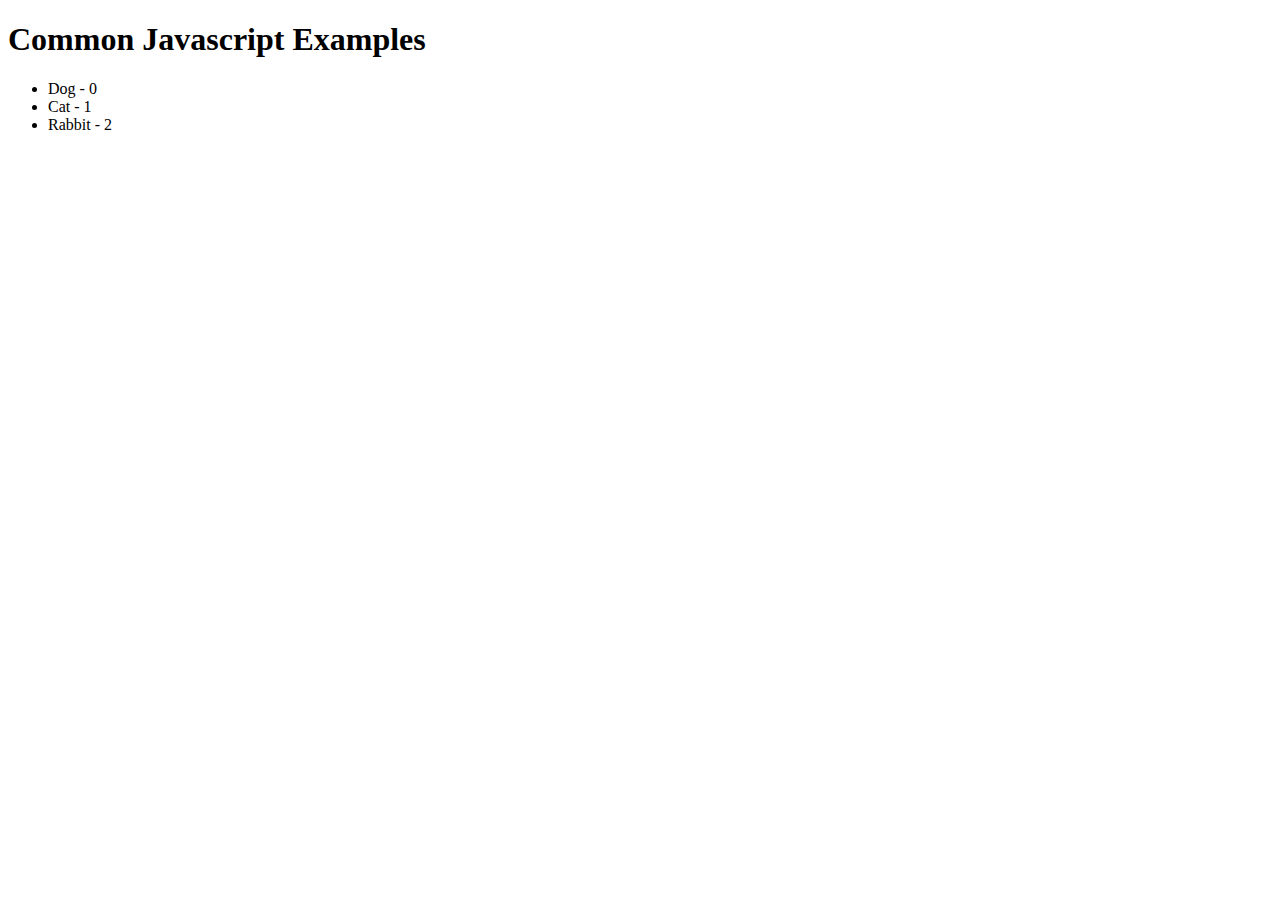
<file: index.html>
<!DOCTYPE html>
<html lang="en">

<head>
    <meta charset="UTF-8">
    <meta name="viewport" content="width=device-width, initial-scale=1.0">
    <meta http-equiv="X-UA-Compatible" content="ie=edge">
    <title>Common Javascript Stuff</title>
</head>

<body>

    <head>
        <h1>Common Javascript Examples</h1>
    </head>
    <main>
        <div id="common">

        </div>
        <div id="es6">

        </div>
    </main>
    <script src="common.js"></script>
    <script src="es6.js"></script>
    <script src="regex.js"></script>
</body>

</html>
</file>
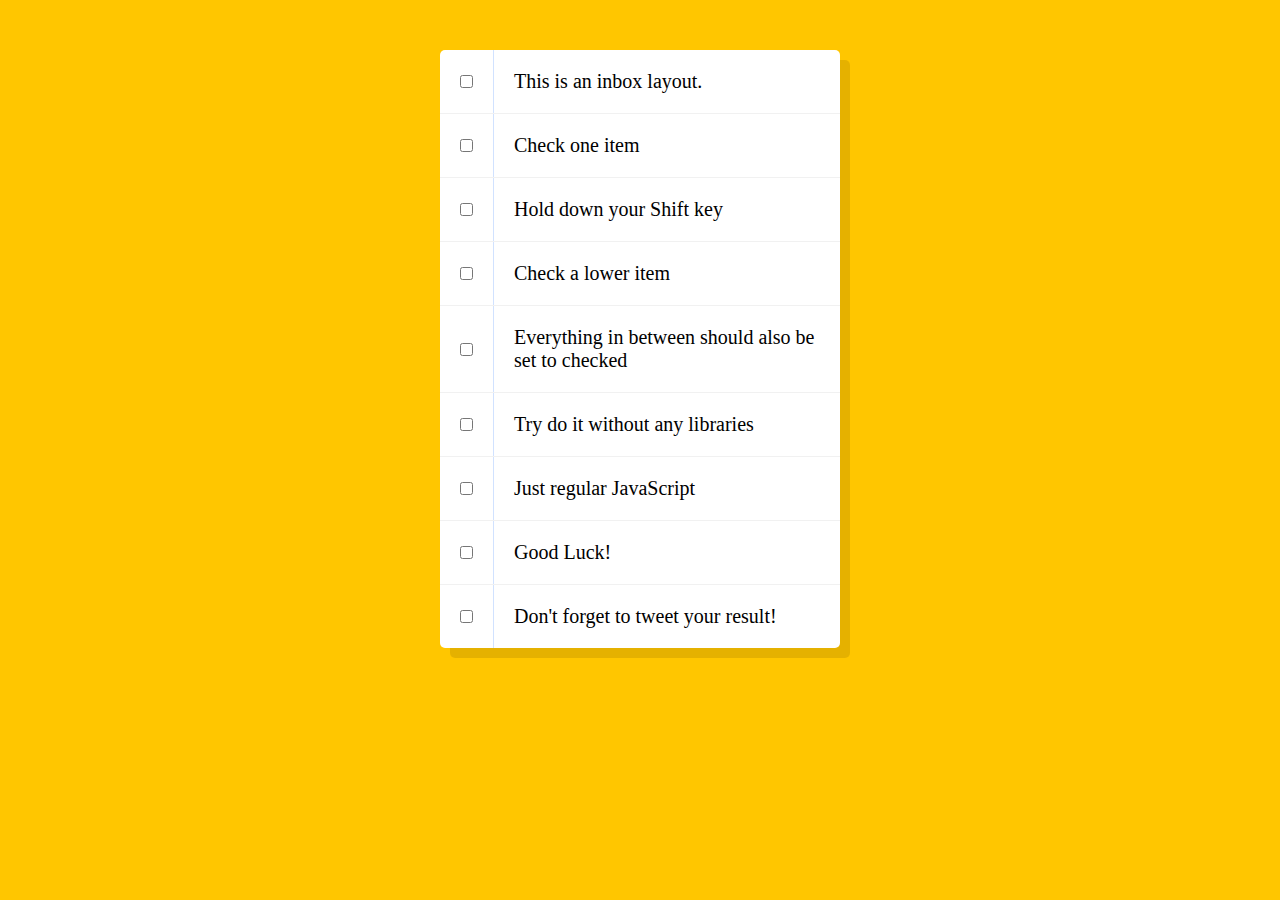
<file: Demos/shift-check-multiple.html>
<!-- Source: https://github.com/wesbos/JavaScript30/blob/master/10%20-%20Hold%20Shift%20and%20Check%20Checkboxes/index-FINISHED.html -->
<!DOCTYPE html>
<html lang="en">

<head>
    <meta charset="UTF-8">
    <title>Hold Shift to Check Multiple Checkboxes</title>
</head>

<body>
    <style>

        html {
      font-family: sans-serif;
      background: #ffc600;
    }

    .inbox {
      max-width: 400px;
      margin: 50px auto;
      background: white;
      border-radius: 5px;
      box-shadow: 10px 10px 0 rgba(0,0,0,0.1);
    }

    .item {
      display: flex;
      align-items: center;
      border-bottom: 1px solid #F1F1F1;
    }

    .item:last-child {
      border-bottom: 0;
    }


    input:checked + p {
      background: #F9F9F9;
      text-decoration: line-through;
    }

    input[type="checkbox"] {
      margin: 20px;
    }

    p {
      margin: 0;
      padding: 20px;
      transition: background 0.2s;
      flex: 1;
      font-family: 'helvetica neue';
      font-size: 20px;
      font-weight: 200;
      border-left: 1px solid #D1E2FF;
    }
  </style>
    <!--
   The following is a common layout you would see in an email client.

   When a user clicks a checkbox, holds Shift, and then clicks another checkbox a few rows down, all the checkboxes in-between those two checkboxes should be checked.

  -->
    <div class="inbox">
        <div class="item">
            <input type="checkbox">
            <p>This is an inbox layout.</p>
        </div>
        <div class="item">
            <input type="checkbox">
            <p>Check one item</p>
        </div>
        <div class="item">
            <input type="checkbox">
            <p>Hold down your Shift key</p>
        </div>
        <div class="item">
            <input type="checkbox">
            <p>Check a lower item</p>
        </div>
        <div class="item">
            <input type="checkbox">
            <p>Everything in between should also be set to checked</p>
        </div>
        <div class="item">
            <input type="checkbox">
            <p>Try do it without any libraries</p>
        </div>
        <div class="item">
            <input type="checkbox">
            <p>Just regular JavaScript</p>
        </div>
        <div class="item">
            <input type="checkbox">
            <p>Good Luck!</p>
        </div>
        <div class="item">
            <input type="checkbox">
            <p>Don't forget to tweet your result!</p>
        </div>
    </div>

    <script>
        const checkboxes = document.querySelectorAll('.inbox input[type="checkbox"]');

        let lastChecked;

        function handleCheck(e) {
            // Check if they had the shift key down
            // AND check that they are checking it
            let inBetween = false;
            if (e.shiftKey && this.checked) {
                // go ahead and do what we please
                // loop over every single checkbox
                checkboxes.forEach(checkbox => {
                    console.log(checkbox);
                    if (checkbox === this || checkbox === lastChecked) {
                        inBetween = !inBetween;
                        console.log('Starting to check them in between!');
                    }

                    if (inBetween) {
                        checkbox.checked = true;
                    }
                });
            }

            lastChecked = this;
        }

        checkboxes.forEach(checkbox => checkbox.addEventListener('click', handleCheck));
    </script>
</body>

</html>
</file>
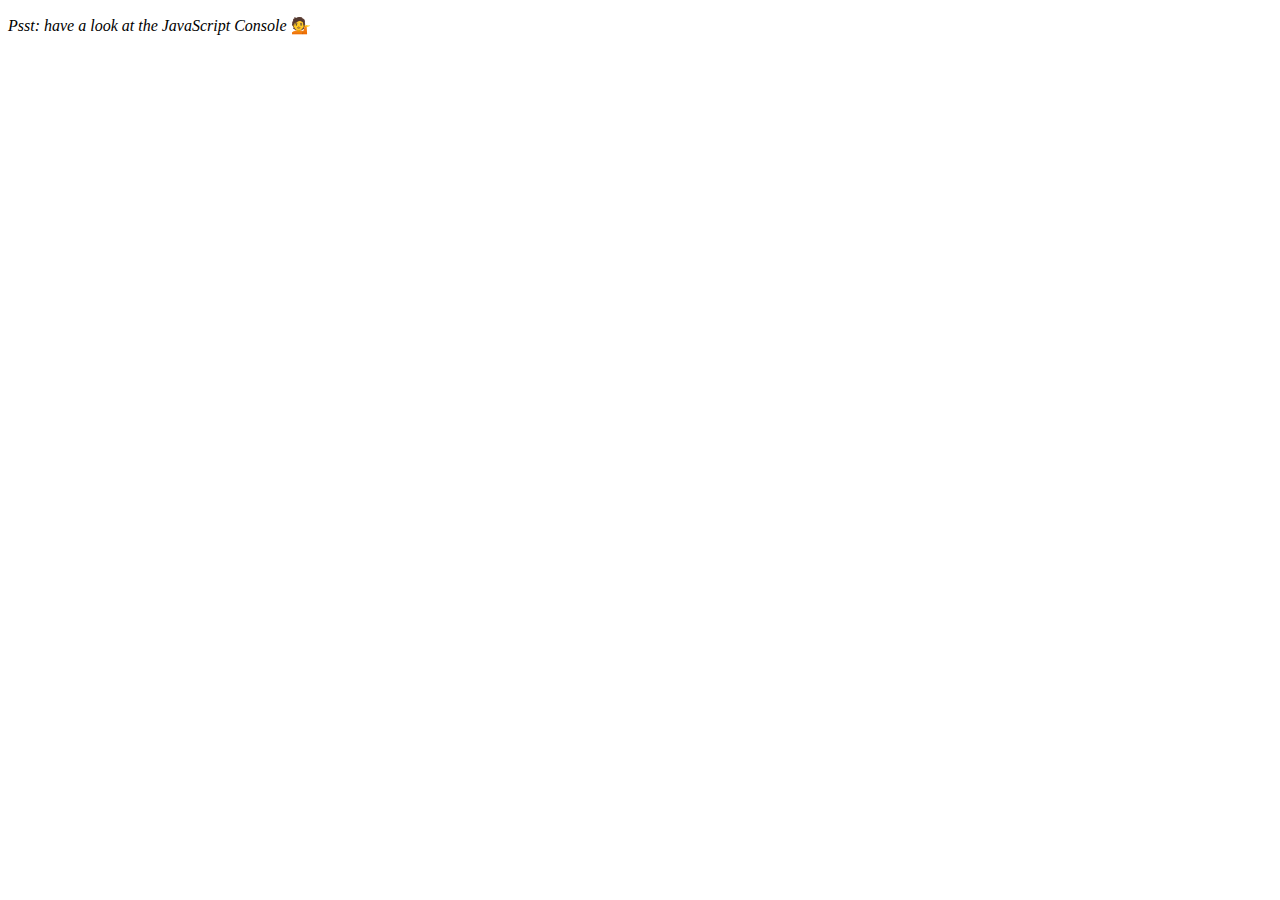
<file: JS30/array-cardio-2.html>
<!DOCTYPE html>
<html lang="en">

<head>
    <meta charset="UTF-8">
    <title>Array Cardio 💪💪</title>
</head>

<body>
    <p><em>Psst: have a look at the JavaScript Console</em> 💁</p>
    <script>
        // ## Array Cardio Day 2
        log = console.log;

        const people = [
            { name: 'Wes', year: 1988 },
            { name: 'Kait', year: 1986 },
            { name: 'Irv', year: 1970 },
            { name: 'Lux', year: 2015 }
        ];

        const comments = [
            { text: 'Love this!', id: 523423 },
            { text: 'Super good', id: 823423 },
            { text: 'You are the best', id: 2039842 },
            { text: 'Ramen is my fav food ever', id: 123523 },
            { text: 'Nice Nice Nice!', id: 542328 }
        ];

        // Some and Every Checks
        // Array.prototype.some() // is at least one person 19 or older?
        log('is at least one person 19 or older?: ', people.some(person => (new Date().getFullYear() - person.year) >= 19));
        // Array.prototype.every() // is everyone 19 or older?
        log('is everyone 19 or older?: ', people.every(person => (new Date().getFullYear() - person.year) >= 19));
        // Array.prototype.find()
        // Find is like filter, but instead returns just the one you are looking for
        // find the comment with the ID of 823423
        log('find the comment with the ID of 823423: ', comments.find(comment => comment.id === 823423));
        // Array.prototype.findIndex()
        const index = comments.findIndex(comment => comment.id === 823423);
        log('find index of the comment with the ID of 823423: ', index);
        // Find the comment with this ID
        // delete the comment with the ID of 823423
        log('Removed - ', comments.splice(index, 1));
        log('Remaining Comments: ', comments);
    </script>
</body>

</html>
</file>
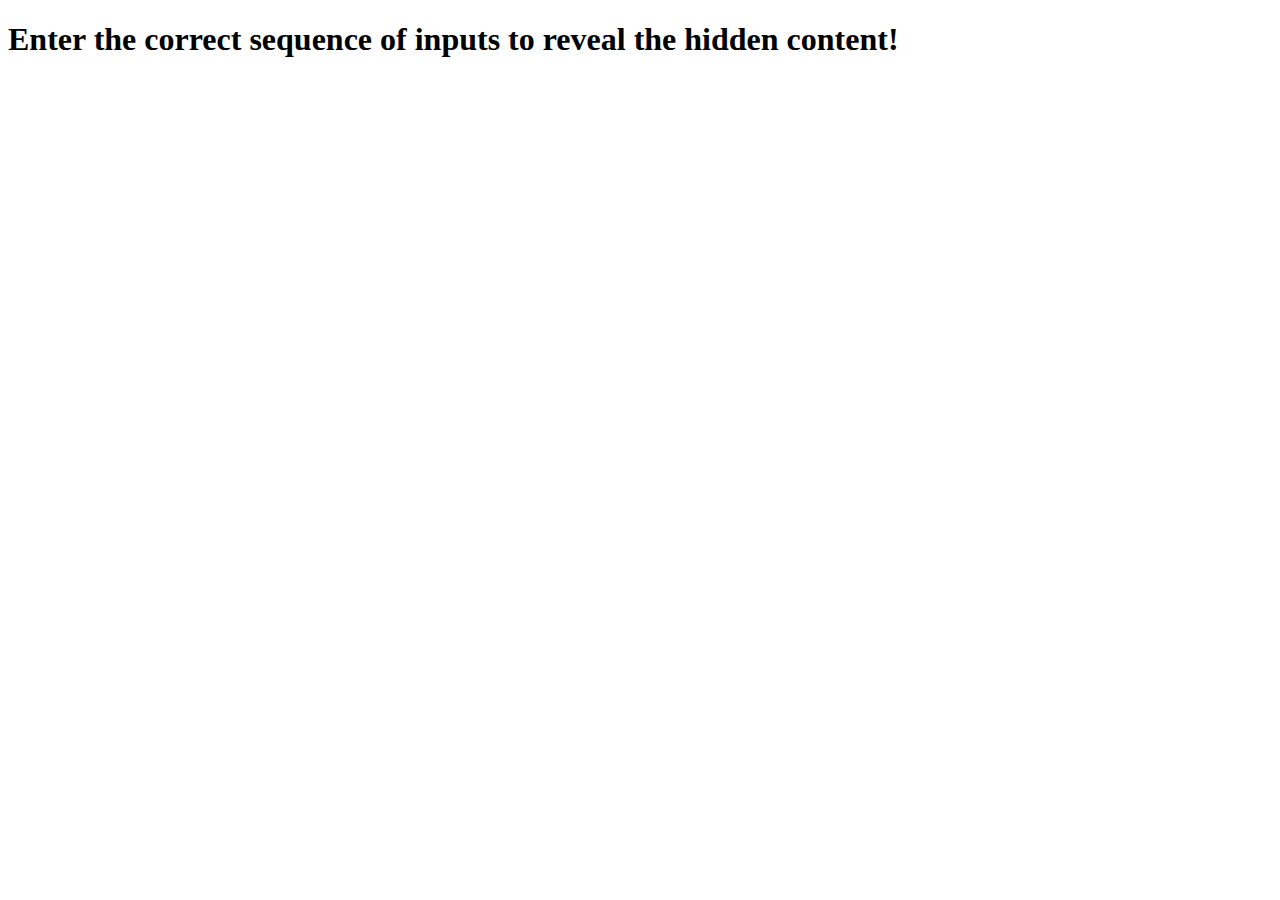
<file: JS30/konami-code.html>
<!DOCTYPE html>
<html lang="en">

<head>
    <meta charset="UTF-8">
    <meta name="viewport" content="width=device-width, initial-scale=1.0">
    <meta http-equiv="X-UA-Compatible" content="ie=edge">
    <title>Konami Code</title>
    <style>
        .correct {
            color: green;
        }

        .wrong {
            color: red;
        }

        .closer {
            color: yellowgreen;
        }
    </style>
</head>

<body>
    <h1>Enter the correct sequence of inputs to reveal the hidden content!</h1>
    <div id="secret"></div>
    <script>
        const sequence = [];
        const secret = 'william';
        const hidden = document.getElementById('secret');
        window.addEventListener('keyup', e => {
            hidden.innerHTML = '';
            console.log('pressed: ', e.key);
            sequence.push(e.key);
            const s = sequence.join('');
            if (secret === s) {
                hidden.innerHTML = `\
                    <h2 class="correct">Congratulations, "${secret}" was the correct code!</h2>\
                `;
                console.log('matched');
                sequence.splice(0);
            } else if (!secret.startsWith(s)) {
                sequence.splice(0);
                hidden.innerHTML = `\
                <h2 class="wrong">Try again! "${e.key}" is not the next one!</h2>\
                `;
            } else {
                hidden.innerHTML = `\
                    <h2 class="closer">Yes! "${e.key}" was the next one!</h2>\
                `;
            }
            console.log('sequence: ', sequence.join(''));
        });
    </script>
</body>

</html>
</file>
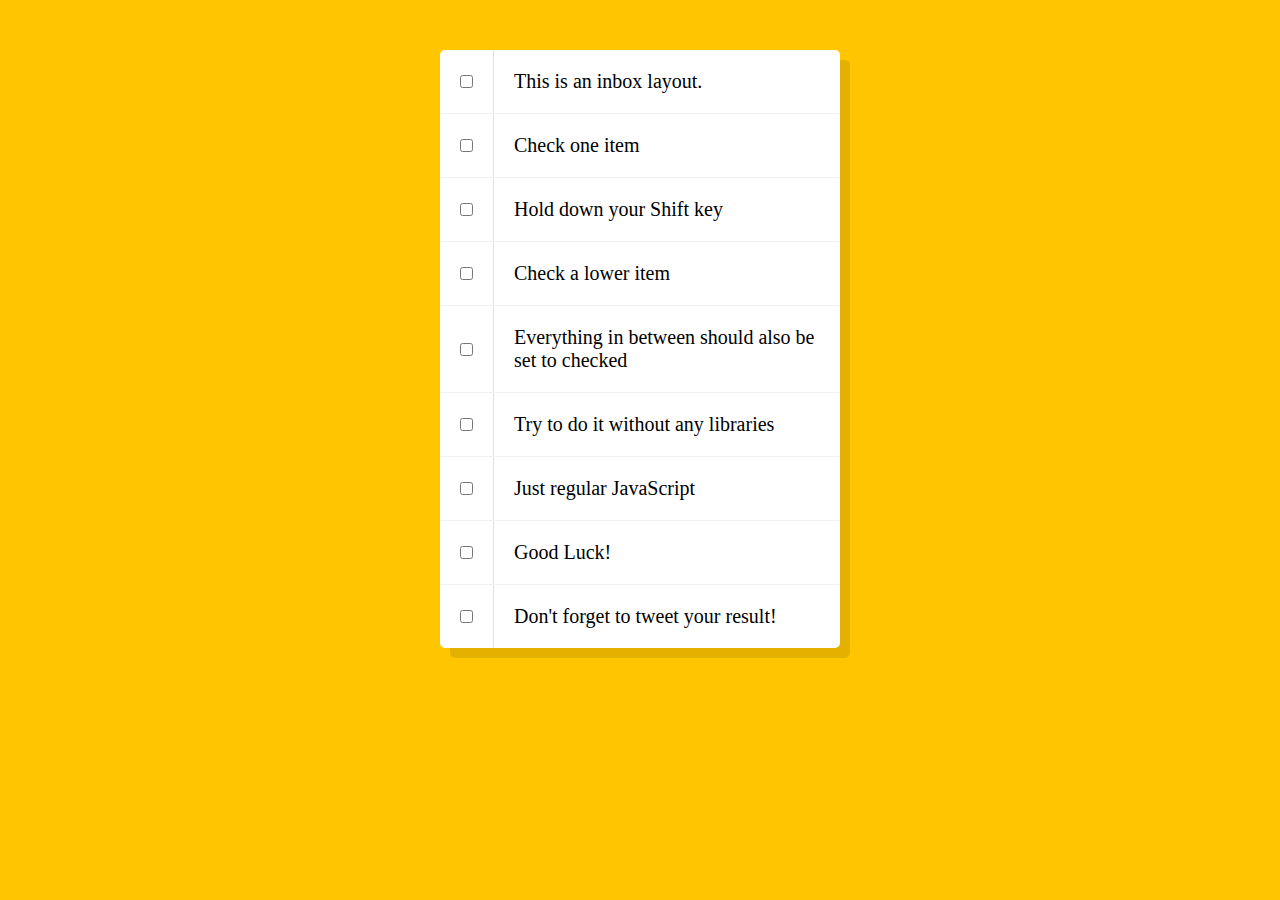
<file: JS30/shift-click-checkbox.html>
<!DOCTYPE html>
<html lang="en">

<head>
    <meta charset="UTF-8">
    <title>Hold Shift to Check Multiple Checkboxes</title>
</head>

<body>
    <style>

        html {
      font-family: sans-serif;
      background: #ffc600;
    }

    .inbox {
      max-width: 400px;
      margin: 50px auto;
      background: white;
      border-radius: 5px;
      box-shadow: 10px 10px 0 rgba(0,0,0,0.1);
    }

    .item {
      display: flex;
      align-items: center;
      border-bottom: 1px solid #F1F1F1;
    }

    .item:last-child {
      border-bottom: 0;
    }

    input:checked + p {
      background: #F9F9F9;
      text-decoration: line-through;
    }

    input[type="checkbox"] {
      margin: 20px;
    }

    p {
      margin: 0;
      padding: 20px;
      transition: background 0.2s;
      flex: 1;
      font-family:'helvetica neue';
      font-size: 20px;
      font-weight: 200;
      border-left: 1px solid #D1E2FF;
    }
  </style>
    <!--
   The following is a common layout you would see in an email client.

   When a user clicks a checkbox, holds Shift, and then clicks another checkbox a few rows down, all the checkboxes inbetween those two checkboxes should be checked.

  -->
    <div class="inbox">
        <div class="item">
            <input type="checkbox">
            <p>This is an inbox layout.</p>
        </div>
        <div class="item">
            <input type="checkbox">
            <p>Check one item</p>
        </div>
        <div class="item">
            <input type="checkbox">
            <p>Hold down your Shift key</p>
        </div>
        <div class="item">
            <input type="checkbox">
            <p>Check a lower item</p>
        </div>
        <div class="item">
            <input type="checkbox">
            <p>Everything in between should also be set to checked</p>
        </div>
        <div class="item">
            <input type="checkbox">
            <p>Try to do it without any libraries</p>
        </div>
        <div class="item">
            <input type="checkbox">
            <p>Just regular JavaScript</p>
        </div>
        <div class="item">
            <input type="checkbox">
            <p>Good Luck!</p>
        </div>
        <div class="item">
            <input type="checkbox">
            <p>Don't forget to tweet your result!</p>
        </div>
    </div>

    <script>
        let lastCheckedIndex, shiftKeyDown;
        const inbox = document.querySelector('.inbox');
        let count = -1;
        document.querySelectorAll('input[type=checkbox]').forEach(checkbox => {
            // add index
            checkbox.setAttribute('data-index', new String(++count));
            // register callback
            checkbox.addEventListener('input', event => {
                let box = event.target;
                if (!box.checked) return;
                // only run code after when a box is checked
                console.info(event);
                let current = parseInt(box.getAttribute('data-index'));
                let currentIndex = current;
                // only check multiple boxes if shift key is held down
                // check if last checked box is above or below current
                if (shiftKeyDown && lastCheckedIndex !== undefined && Math.abs(currentIndex - lastCheckedIndex) > 1) {
                    console.groupCollapsed('CheckingMultiple');
                    console.info('Checking multiple boxes...');
                    // loop through and check all boxes in between
                    if (currentIndex > lastCheckedIndex) {
                        while (--currentIndex > lastCheckedIndex) {
                            inbox.children[currentIndex].children[0].checked = true;
                        }
                    } else {
                        while (++currentIndex < lastCheckedIndex) {
                            inbox.children[currentIndex].children[0].checked = true;
                        }
                    }
                    console.groupEnd('CheckingMultiple');
                }
                // register as last checked
                lastCheckedIndex = current;
            });
        });

        // callback for shift key activation
        document.addEventListener('keydown', event => { if (event.key === 'Shift') { shiftKeyDown = true; console.info('Shift pressed.') } });
        document.addEventListener('keyup', event => { if (event.key === 'Shift') { shiftKeyDown = false; console.info('Shift released.') } });
    </script>
</body>

</html>
</file>
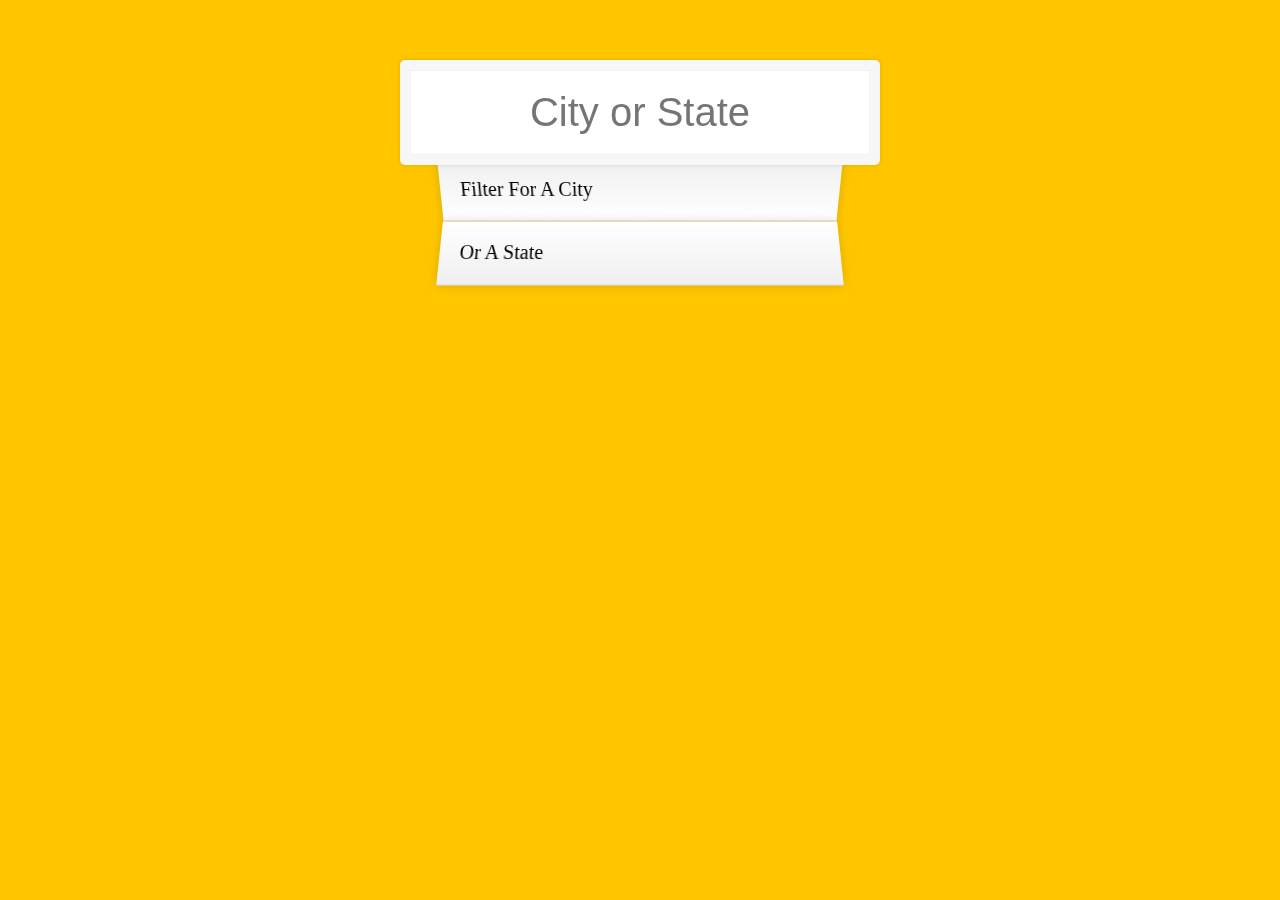
<file: JS30/type-ahead.html>
<!DOCTYPE html>
<html lang="en">

<head>
    <meta charset="UTF-8">
    <title>Type Ahead 👀</title>
    <link rel="stylesheet" href="type-ahead.css">
</head>

<body>
    <form class="search-form">
        <input type="text" class="search" placeholder="City or State">
        <ul class="suggestions">
            <li>Filter for a city</li>
            <li>or a state</li>
        </ul>
    </form>
    <script>
        // constants
        const log = console.log;
        const endpoint = 'https://gist.githubusercontent.com/Miserlou/c5cd8364bf9b2420bb29/raw/2bf258763cdddd704f8ffd3ea9a3e81d25e2c6f6/cities.json';
        const suggestions = document.querySelector('.suggestions');
        const placeholder = `
            <li>Filter for a city</li>
            <li>or a state</li>`;

        // retrieve data once
        const data = [];
        fetch(endpoint)
            .then(res => res.ok ? res.json() : new Error('Not 200 ok'))
            .then(json => {
                data.push(...json);
                log('Size of data: ', data.length);
                // searchAndDisplay(json, i.value);
            })
            .catch(error => log('Received error: ', error));

        // configure listeners
        document.querySelector('.search').addEventListener('keyup', debounce((event) => {
            const i = event.target;
            log('Input: ', i.value);
            if (!i.value || i.value === '') {
                suggestions.innerHTML = placeholder;
            } else {
                searchAndDisplay(i.value);
            }
        }, 1000));

        // helper functions
        function searchAndDisplay(search) {
            const r = new RegExp(search, 'gi'); // global,insensitive
            suggestions.innerHTML = data.filter(item => item.city.match(r) || item.state.match(r))
                .map(item => `
                    <li>
                        <span class="name">${highlight(item.city, search)}, ${highlight(item.state, search)}</span>
                        <span class="population">${Number(item.population).toLocaleString()}</span>
                    </li>
                `).join('');
        }

        function highlight(text, match) {
            return text.replace(new RegExp(match, 'gi'), `<span class="hl">${match}</span>`);
        }

        function debounce(func, wait, immediate) {
            var timeout;

            return function executedFunction() {
                var context = this;
                var args = arguments;

                var later = function () {
                    timeout = null;
                    if (!immediate) func.apply(context, args);
                };

                var callNow = immediate && !timeout;

                clearTimeout(timeout);

                timeout = setTimeout(later, wait);

                if (callNow) func.apply(context, args);
            };
        };

    </script>
</body>

</html>
</file>
<file: JS30/type-ahead.css>
html {
    box-sizing: border-box;
    background: #ffc600;
    font-family: 'helvetica neue';
    font-size: 20px;
    font-weight: 200;
  }
  
  *, *:before, *:after {
    box-sizing: inherit;
  }
  
  input {
    width: 100%;
    padding: 20px;
  }
  
  .search-form {
    max-width: 400px;
    margin: 50px auto;
  }
  
  input.search {
    margin: 0;
    text-align: center;
    outline: 0;
    border: 10px solid #F7F7F7;
    width: 120%;
    left: -10%;
    position: relative;
    top: 10px;
    z-index: 2;
    border-radius: 5px;
    font-size: 40px;
    box-shadow: 0 0 5px rgba(0, 0, 0, 0.12), inset 0 0 2px rgba(0, 0, 0, 0.19);
  }
  
  .suggestions {
    margin: 0;
    padding: 0;
    position: relative;
    /*perspective: 20px;*/
  }

  .hide{
      display: none;
  }
  
  .suggestions li {
    background: white;
    list-style: none;
    border-bottom: 1px solid #D8D8D8;
    box-shadow: 0 0 10px rgba(0, 0, 0, 0.14);
    margin: 0;
    padding: 20px;
    transition: background 0.2s;
    display: flex;
    justify-content: space-between;
    text-transform: capitalize;
  }
  
  .suggestions li:nth-child(even) {
    transform: perspective(100px) rotateX(3deg) translateY(2px) scale(1.001);
    background: linear-gradient(to bottom,  #ffffff 0%,#EFEFEF 100%);
  }
  
  .suggestions li:nth-child(odd) {
    transform: perspective(100px) rotateX(-3deg) translateY(3px);
    background: linear-gradient(to top,  #ffffff 0%,#EFEFEF 100%);
  }
  
  span.population {
    font-size: 15px;
  }
  
  .hl {
    background: #ffc600;
  }
</file>
